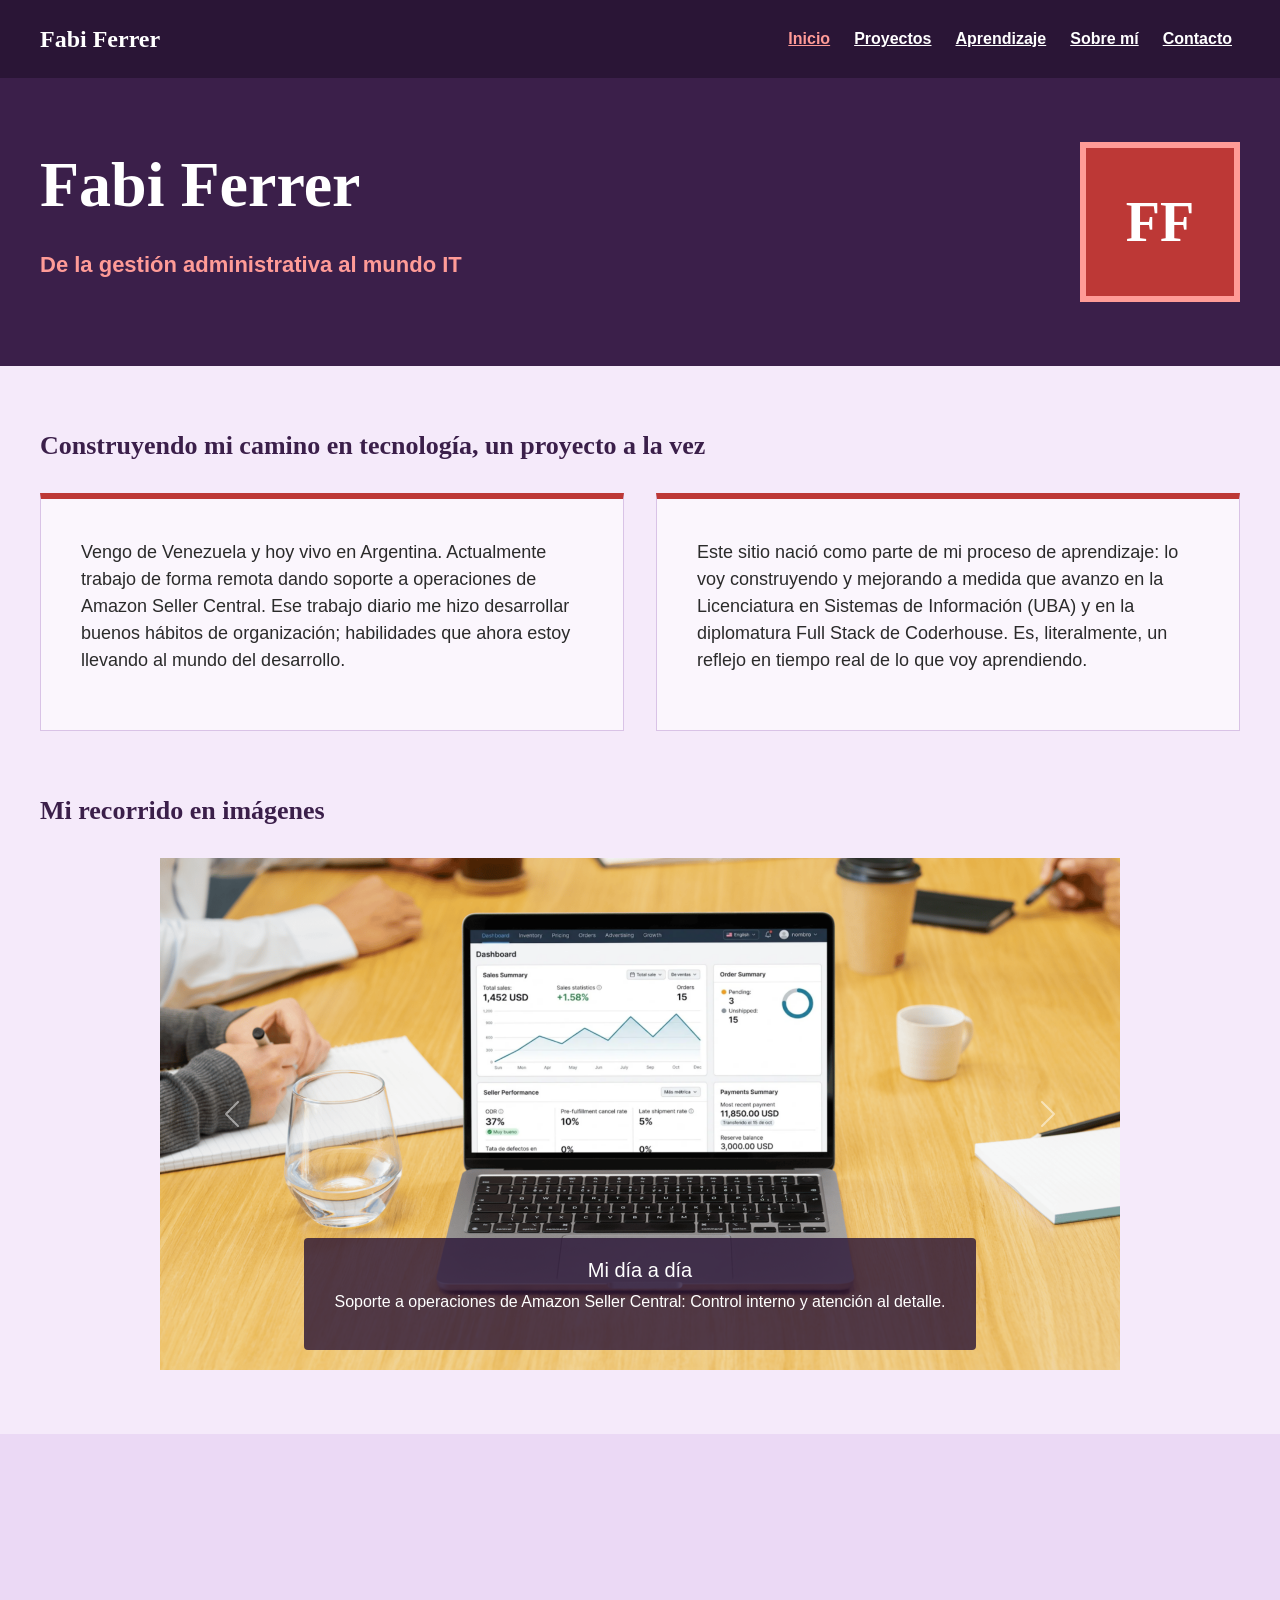
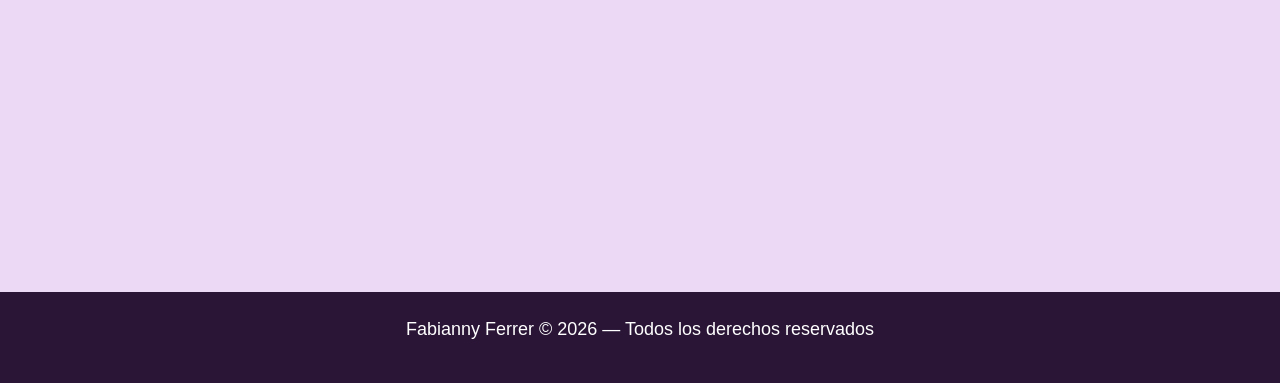
<file: index.html>
<!doctype html>
<html lang="es">
  <head>
    <meta charset="UTF-8" />
    <meta name="viewport" content="width=device-width, initial-scale=1.0" />
    <meta
      name="description"
      content="Portfolio de Fabi Ferrer: experiencia en operaciones de e-commerce y camino hacia el desarrollo web. Proyectos, formación y contacto."
    />
    <meta
      name="keywords"
      content="portfolio, desarrollo web, junior, HTML, CSS, JavaScript, Fabi Ferrer"
    />
    <link
      href="https://cdn.jsdelivr.net/npm/bootstrap@5.3.8/dist/css/bootstrap.min.css"
      rel="stylesheet"
      integrity="sha384-sRIl4kxILFvY47J16cr9ZwB07vP4J8+LH7qKQnuqkuIAvNWLzeN8tE5YBujZqJLB"
      crossorigin="anonymous"
    />
    <link href="https://unpkg.com/aos@2.3.1/dist/aos.css" rel="stylesheet" />
    <link rel="stylesheet" href="styles/styles.css" />
    <title>Fabianny Ferrer - Portfolio</title>
  </head>
  <body>
    <header>
      <nav class="navbar navbar-expand-lg barra-nav" data-bs-theme="dark">
        <div class="container-fluid">
          <a class="navbar-brand logo" href="index.html">Fabi Ferrer</a>
          <button
            class="navbar-toggler"
            type="button"
            data-bs-toggle="collapse"
            data-bs-target="#navbarNav"
            aria-controls="navbarNav"
            aria-expanded="false"
            aria-label="Toggle navigation"
          >
            <span class="navbar-toggler-icon"></span>
          </button>
          <div class="collapse navbar-collapse" id="navbarNav">
            <ul class="navbar-nav ms-auto">
              <li class="nav-item">
                <a class="nav-link active" aria-current="page" href="index.html"
                  >Inicio</a
                >
              </li>
              <li class="nav-item">
                <a class="nav-link" href="./pages/proyectos.html">Proyectos</a>
              </li>
              <li class="nav-item">
                <a class="nav-link" href="./pages/aprendizaje.html"
                  >Aprendizaje</a
                >
              </li>
              <li class="nav-item">
                <a class="nav-link" href="./pages/sobre-mi.html">Sobre mí</a>
              </li>
              <li class="nav-item">
                <a class="nav-link" href="./pages/contacto.html">Contacto</a>
              </li>
            </ul>
          </div>
        </div>
      </nav>
    </header>

    <main>
      <section class="banda banda-oscura hero">
        <div class="hero-texto">
          <h1>Fabi Ferrer</h1>
          <p class="destacado destacado-claro">
            De la gestión administrativa al mundo IT
          </p>
        </div>
        <div class="monograma">FF</div>
      </section>

      <section class="banda">
        <h2>Construyendo mi camino en tecnología, un proyecto a la vez</h2>
        <div class="tarjetas">
          <article class="tarjeta tarjeta-uno" data-aos="fade-up">
            <p>
              Vengo de Venezuela y hoy vivo en Argentina. Actualmente trabajo de
              forma remota dando soporte a operaciones de Amazon Seller Central.
              Ese trabajo diario me hizo desarrollar buenos hábitos de
              organización; habilidades que ahora estoy llevando al mundo del
              desarrollo.
            </p>
          </article>

          <article
            class="tarjeta tarjeta-dos"
            data-aos="fade-up"
            data-aos-delay="100"
          >
            <p>
              Este sitio nació como parte de mi proceso de aprendizaje: lo voy
              construyendo y mejorando a medida que avanzo en la Licenciatura en
              Sistemas de Información (UBA) y en la diplomatura Full Stack de
              Coderhouse. Es, literalmente, un reflejo en tiempo real de lo que
              voy aprendiendo.
            </p>
          </article>
        </div>
      </section>

      <section class="banda banda-galeria">
        <h2>Mi recorrido en imágenes</h2>
        <div id="galeriaProyectos" class="carousel slide galeria">
          <div class="carousel-inner">
            <div class="carousel-item active">
              <img
                src="assets/img/galeria-amazon.png"
                class="d-block w-100"
                alt="Laptop con un panel de ventas de Amazon Seller Central sobre una mesa de reunión"
              />
              <div class="carousel-caption d-none d-md-block">
                <h5>Mi día a día</h5>
                <p>
                  Soporte a operaciones de Amazon Seller Central: Control
                  interno y atención al detalle.
                </p>
              </div>
            </div>
            <div class="carousel-item">
              <img
                src="assets/img/galeria-universidad.png"
                class="d-block w-100"
                alt="Tablet con el acceso al campus virtual de la FCE-UBA sobre una mesa de madera"
              />
              <div class="carousel-caption d-none d-md-block">
                <h5>Mi formación</h5>
                <p>Licenciatura en Sistemas de Información en la FCE-UBA.</p>
              </div>
            </div>
            <div class="carousel-item">
              <img
                src="assets/img/galeria-codigo.png"
                class="d-block w-100"
                alt="Laptop con el código HTML de mi portfolio en un escritorio"
              />
              <div class="carousel-caption d-none d-md-block">
                <h5>Mi próximo paso</h5>
                <p>Aprendiendo desarrollo web.</p>
              </div>
            </div>
          </div>

          <button
            class="carousel-control-prev"
            type="button"
            data-bs-target="#galeriaProyectos"
            data-bs-slide="prev"
          >
            <span class="carousel-control-prev-icon"></span>
            <span class="visually-hidden">Anterior</span>
          </button>
          <button
            class="carousel-control-next"
            type="button"
            data-bs-target="#galeriaProyectos"
            data-bs-slide="next"
          >
            <span class="carousel-control-next-icon"></span>
            <span class="visually-hidden">Siguiente</span>
          </button>
        </div>
      </section>

      <section class="banda banda-suave">
        <div class="tarjetas">
          <article class="tarjeta tarjeta-uno" data-aos="fade-up">
            <h2>Áreas en las que me estoy formando ahora mismo</h2>
            <ol>
              <li>HTML</li>
              <li>CSS</li>
              <li>Git y GitHub</li>
              <li>JavaScript</li>
            </ol>
          </article>

          <article
            class="tarjeta tarjeta-dos"
            data-aos="fade-up"
            data-aos-delay="100"
          >
            <h2>Lo que aporto más allá del código</h2>
            <ul>
              <li>Capacidad de organización y planificación</li>
              <li>Comunicación clara en entornos remotos</li>
              <li>Trabajo en equipo</li>
              <li>Atención al detalle y resolución de problemas</li>
            </ul>
          </article>
        </div>
      </section>
    </main>

    <footer>
      <p>Fabianny Ferrer © 2026 — Todos los derechos reservados</p>
    </footer>

    <script
      src="https://cdn.jsdelivr.net/npm/bootstrap@5.3.8/dist/js/bootstrap.bundle.min.js"
      integrity="sha384-FKyoEForCGlyvwx9Hj09JcYn3nv7wiPVlz7YYwJrWVcXK/BmnVDxM+D2scQbITxI"
      crossorigin="anonymous"
    ></script>
    <script src="https://unpkg.com/aos@2.3.1/dist/aos.js"></script>
    <script>
      if (typeof AOS !== "undefined") {
        AOS.init({ once: false, duration: 500 });
      }
    </script>
  </body>
</html>
</file>
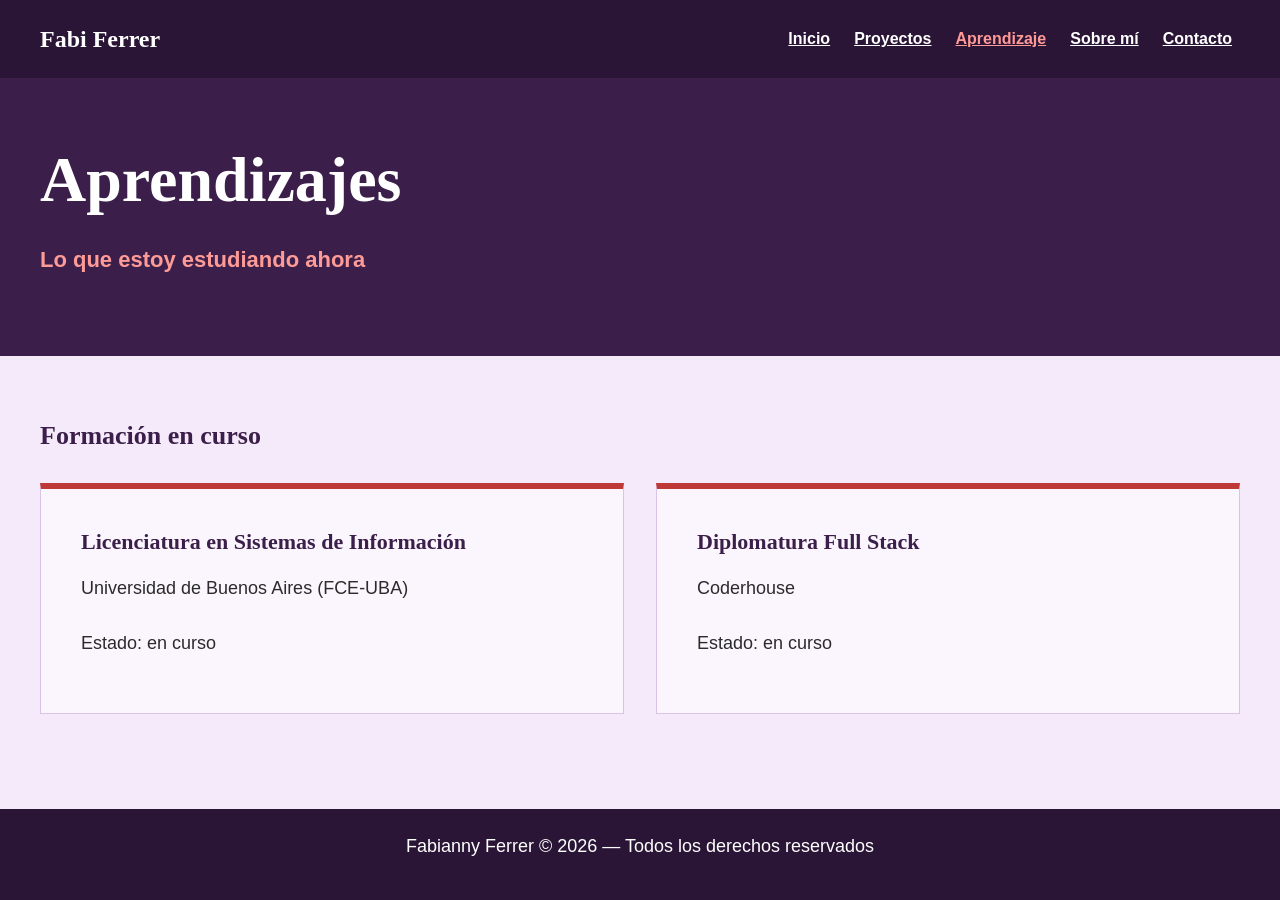
<file: pages/aprendizaje.html>
<!doctype html>
<html lang="es">
  <head>
    <meta charset="UTF-8" />
    <meta name="viewport" content="width=device-width, initial-scale=1.0" />
    <meta
      name="description"
      content="Formación en curso de Fabi Ferrer: Licenciatura en Sistemas de Información (FCE-UBA) y diplomatura Full Stack."
    />
    <meta
      name="keywords"
      content="aprendizaje, Sistemas de Información, FCE-UBA, Full Stack, formación IT"
    />
    <link
      href="https://cdn.jsdelivr.net/npm/bootstrap@5.3.8/dist/css/bootstrap.min.css"
      rel="stylesheet"
      integrity="sha384-sRIl4kxILFvY47J16cr9ZwB07vP4J8+LH7qKQnuqkuIAvNWLzeN8tE5YBujZqJLB"
      crossorigin="anonymous"
    />
    <link href="https://unpkg.com/aos@2.3.1/dist/aos.css" rel="stylesheet" />
    <link rel="stylesheet" href="../styles/styles.css" />
    <title>Aprendizajes - Fabianny Ferrer</title>
  </head>
  <body>
    <header>
      <nav class="navbar navbar-expand-lg barra-nav" data-bs-theme="dark">
        <div class="container-fluid">
          <a class="navbar-brand logo" href="../index.html">Fabi Ferrer</a>
          <button
            class="navbar-toggler"
            type="button"
            data-bs-toggle="collapse"
            data-bs-target="#navbarNav"
            aria-controls="navbarNav"
            aria-expanded="false"
            aria-label="Toggle navigation"
          >
            <span class="navbar-toggler-icon"></span>
          </button>
          <div class="collapse navbar-collapse" id="navbarNav">
            <ul class="navbar-nav ms-auto">
              <li class="nav-item">
                <a class="nav-link" href="../index.html">Inicio</a>
              </li>
              <li class="nav-item">
                <a class="nav-link" href="./proyectos.html">Proyectos</a>
              </li>
              <li class="nav-item">
                <a
                  class="nav-link active"
                  aria-current="page"
                  href="./aprendizaje.html"
                  >Aprendizaje</a
                >
              </li>
              <li class="nav-item">
                <a class="nav-link" href="./sobre-mi.html">Sobre mí</a>
              </li>
              <li class="nav-item">
                <a class="nav-link" href="./contacto.html">Contacto</a>
              </li>
            </ul>
          </div>
        </div>
      </nav>
    </header>

    <main>
      <section class="banda banda-oscura hero">
        <div class="hero-texto">
          <h1>Aprendizajes</h1>
          <p class="destacado destacado-claro">Lo que estoy estudiando ahora</p>
        </div>
      </section>

      <section class="banda">
        <h2>Formación en curso</h2>
        <div class="tarjetas">
          <article class="tarjeta tarjeta-uno" data-aos="fade-up">
            <h3>Licenciatura en Sistemas de Información</h3>
            <p>Universidad de Buenos Aires (FCE-UBA)</p>
            <p>Estado: en curso</p>
          </article>

          <article
            class="tarjeta tarjeta-dos"
            data-aos="fade-up"
            data-aos-delay="100"
          >
            <h3>Diplomatura Full Stack</h3>
            <p>Coderhouse</p>
            <p>Estado: en curso</p>
          </article>
        </div>
      </section>
    </main>

    <footer>
      <p>Fabianny Ferrer © 2026 — Todos los derechos reservados</p>
    </footer>

    <script
      src="https://cdn.jsdelivr.net/npm/bootstrap@5.3.8/dist/js/bootstrap.bundle.min.js"
      integrity="sha384-FKyoEForCGlyvwx9Hj09JcYn3nv7wiPVlz7YYwJrWVcXK/BmnVDxM+D2scQbITxI"
      crossorigin="anonymous"
    ></script>
    <script src="https://unpkg.com/aos@2.3.1/dist/aos.js"></script>
    <script>
      if (typeof AOS !== "undefined") {
        AOS.init({ once: false, duration: 500 });
      }
    </script>
  </body>
</html>
</file>
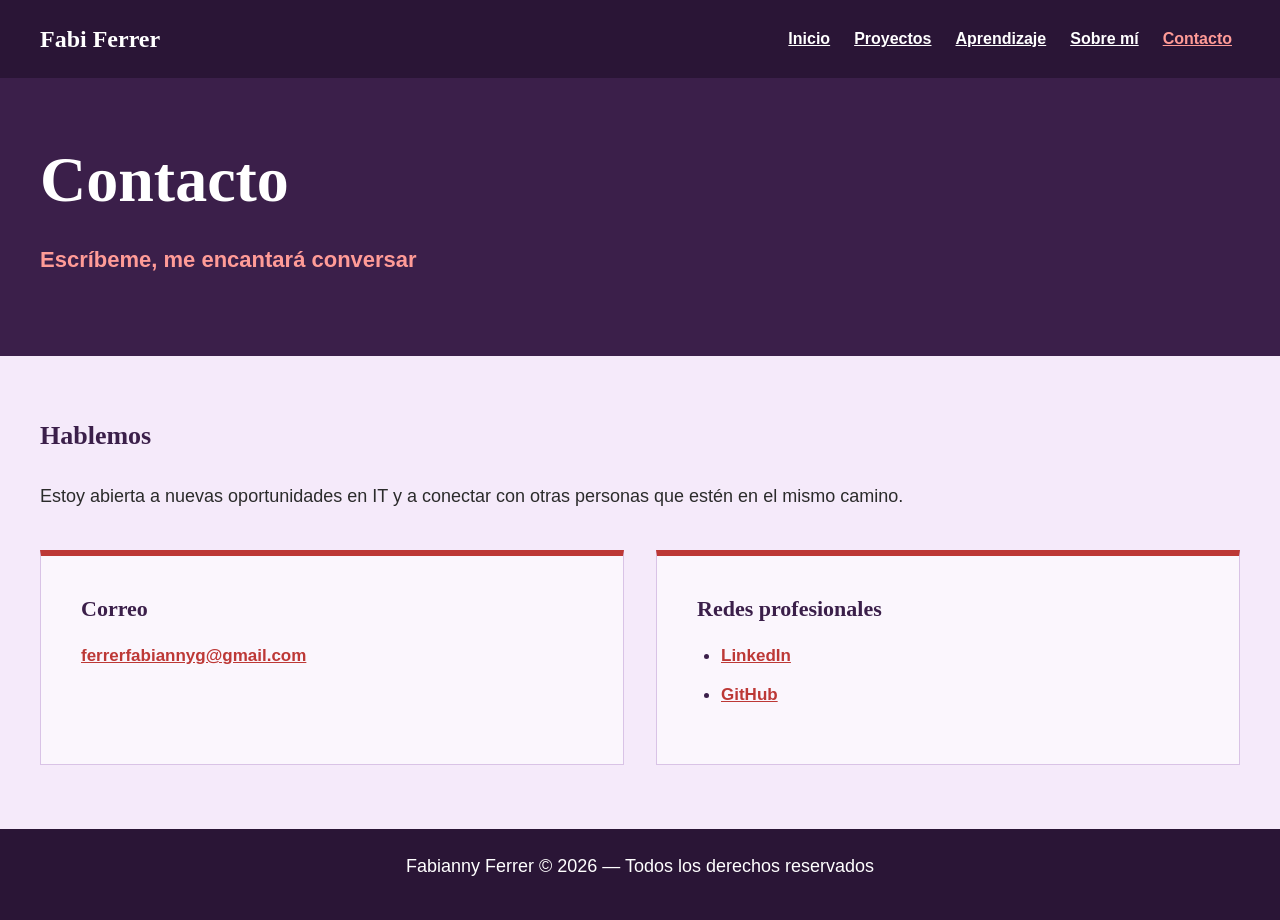
<file: pages/contacto.html>
<!doctype html>
<html lang="es">
  <head>
    <meta charset="UTF-8" />
    <meta name="viewport" content="width=device-width, initial-scale=1.0" />
    <meta
      name="description"
      content="Contacta a Fabi Ferrer por correo, LinkedIn o GitHub. Abierta a oportunidades en IT."
    />
    <meta
      name="keywords"
      content="contacto, LinkedIn, GitHub, oportunidades IT, correo"
    />
    <link
      href="https://cdn.jsdelivr.net/npm/bootstrap@5.3.8/dist/css/bootstrap.min.css"
      rel="stylesheet"
      integrity="sha384-sRIl4kxILFvY47J16cr9ZwB07vP4J8+LH7qKQnuqkuIAvNWLzeN8tE5YBujZqJLB"
      crossorigin="anonymous"
    />
    <link href="https://unpkg.com/aos@2.3.1/dist/aos.css" rel="stylesheet" />
    <link rel="stylesheet" href="../styles/styles.css" />
    <title>Contacto - Fabianny Ferrer</title>
  </head>
  <body>
    <header>
      <nav class="navbar navbar-expand-lg barra-nav" data-bs-theme="dark">
        <div class="container-fluid">
          <a class="navbar-brand logo" href="../index.html">Fabi Ferrer</a>
          <button
            class="navbar-toggler"
            type="button"
            data-bs-toggle="collapse"
            data-bs-target="#navbarNav"
            aria-controls="navbarNav"
            aria-expanded="false"
            aria-label="Toggle navigation"
          >
            <span class="navbar-toggler-icon"></span>
          </button>
          <div class="collapse navbar-collapse" id="navbarNav">
            <ul class="navbar-nav ms-auto">
              <li class="nav-item">
                <a class="nav-link" href="../index.html">Inicio</a>
              </li>
              <li class="nav-item">
                <a class="nav-link" href="./proyectos.html">Proyectos</a>
              </li>
              <li class="nav-item">
                <a class="nav-link" href="./aprendizaje.html">Aprendizaje</a>
              </li>
              <li class="nav-item">
                <a class="nav-link" href="./sobre-mi.html">Sobre mí</a>
              </li>
              <li class="nav-item">
                <a
                  class="nav-link active"
                  aria-current="page"
                  href="./contacto.html"
                  >Contacto</a
                >
              </li>
            </ul>
          </div>
        </div>
      </nav>
    </header>

    <main>
      <section class="banda banda-oscura hero">
        <div class="hero-texto">
          <h1>Contacto</h1>
          <p class="destacado destacado-claro">
            Escríbeme, me encantará conversar
          </p>
        </div>
      </section>

      <section class="banda">
        <h2>Hablemos</h2>
        <p>
          Estoy abierta a nuevas oportunidades en IT y a conectar con otras
          personas que estén en el mismo camino.
        </p>
        <div class="tarjetas">
          <article class="tarjeta tarjeta-uno" data-aos="fade-up">
            <h3>Correo</h3>
            <p>
              <a class="enlace" href="mailto:ferrerfabiannyg@gmail.com"
                >ferrerfabiannyg@gmail.com</a
              >
            </p>
          </article>
          <article
            class="tarjeta tarjeta-dos"
            data-aos="fade-up"
            data-aos-delay="100"
          >
            <h3>Redes profesionales</h3>
            <ul>
              <li>
                <a
                  class="enlace"
                  href="https://www.linkedin.com/in/fabianny-ferrer/"
                  target="_blank"
                  rel="noopener noreferrer"
                  >LinkedIn</a
                >
              </li>
              <li>
                <a
                  class="enlace"
                  href="https://github.com/FabiannyFerrer"
                  target="_blank"
                  rel="noopener noreferrer"
                  >GitHub</a
                >
              </li>
            </ul>
          </article>
        </div>
      </section>
    </main>

    <footer>
      <p>Fabianny Ferrer © 2026 — Todos los derechos reservados</p>
    </footer>

    <script
      src="https://cdn.jsdelivr.net/npm/bootstrap@5.3.8/dist/js/bootstrap.bundle.min.js"
      integrity="sha384-FKyoEForCGlyvwx9Hj09JcYn3nv7wiPVlz7YYwJrWVcXK/BmnVDxM+D2scQbITxI"
      crossorigin="anonymous"
    ></script>
    <script src="https://unpkg.com/aos@2.3.1/dist/aos.js"></script>
    <script>
      if (typeof AOS !== "undefined") {
        AOS.init({ once: false, duration: 500 });
      }
    </script>
  </body>
</html>
</file>
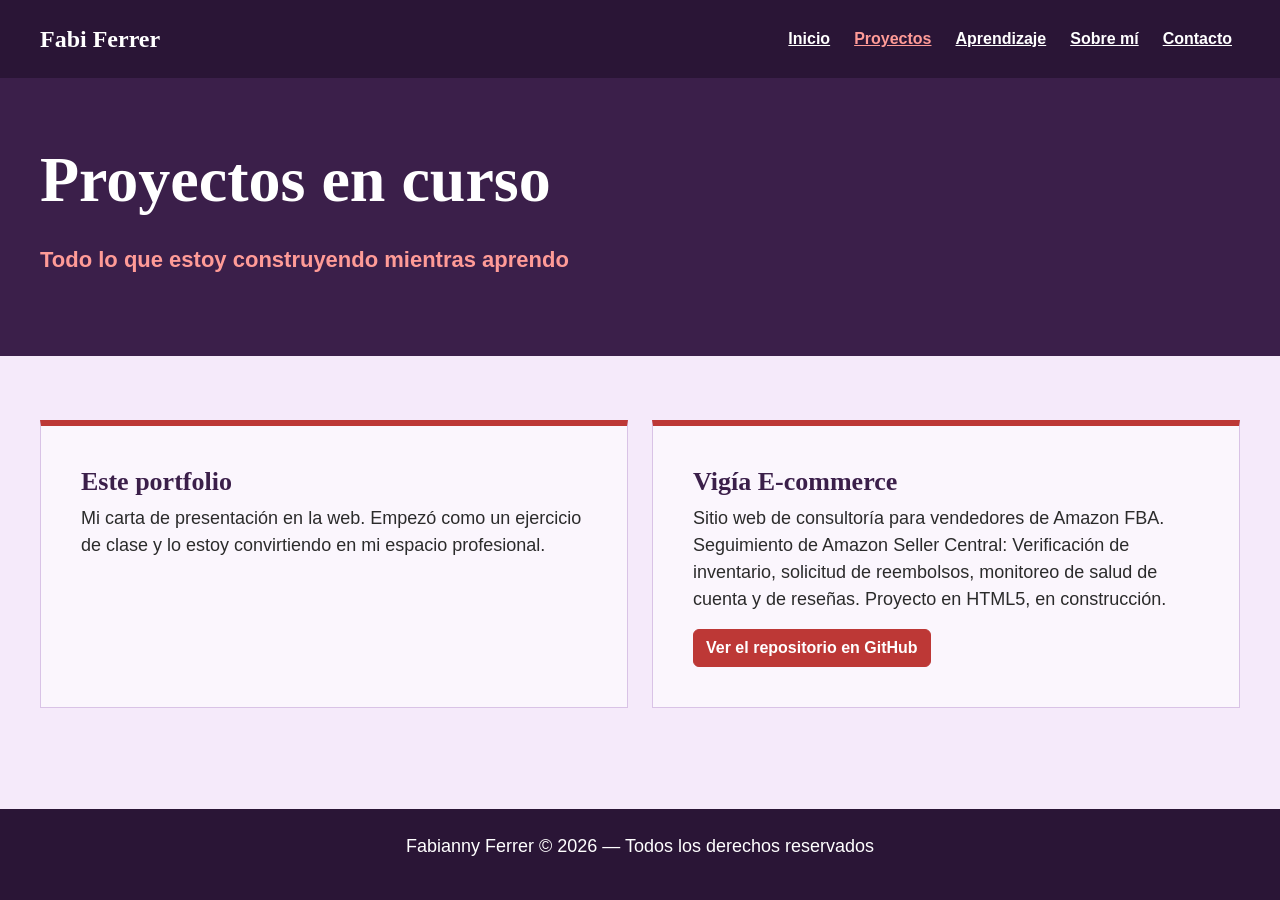
<file: pages/proyectos.html>
<!doctype html>
<html lang="es">
  <head>
    <meta charset="UTF-8" />
    <meta name="viewport" content="width=device-width, initial-scale=1.0" />
    <meta
      name="description"
      content="Proyectos en curso de Fabi Ferrer: este portfolio y Vigía E-commerce, un sitio para vendedores de Amazon FBA."
    />
    <meta
      name="keywords"
      content="proyectos web, HTML5, Amazon FBA, GitHub, Bootstrap"
    />
    <link
      href="https://cdn.jsdelivr.net/npm/bootstrap@5.3.8/dist/css/bootstrap.min.css"
      rel="stylesheet"
      integrity="sha384-sRIl4kxILFvY47J16cr9ZwB07vP4J8+LH7qKQnuqkuIAvNWLzeN8tE5YBujZqJLB"
      crossorigin="anonymous"
    />
    <link href="https://unpkg.com/aos@2.3.1/dist/aos.css" rel="stylesheet" />
    <link rel="stylesheet" href="../styles/styles.css" />
    <title>Proyectos en Curso - Fabianny Ferrer</title>
  </head>
  <body>
    <header>
      <nav class="navbar navbar-expand-lg barra-nav" data-bs-theme="dark">
        <div class="container-fluid">
          <a class="navbar-brand logo" href="../index.html">Fabi Ferrer</a>
          <button
            class="navbar-toggler"
            type="button"
            data-bs-toggle="collapse"
            data-bs-target="#navbarNav"
            aria-controls="navbarNav"
            aria-expanded="false"
            aria-label="Toggle navigation"
          >
            <span class="navbar-toggler-icon"></span>
          </button>
          <div class="collapse navbar-collapse" id="navbarNav">
            <ul class="navbar-nav ms-auto">
              <li class="nav-item">
                <a class="nav-link" href="../index.html">Inicio</a>
              </li>
              <li class="nav-item">
                <a
                  class="nav-link active"
                  aria-current="page"
                  href="./proyectos.html"
                  >Proyectos</a
                >
              </li>
              <li class="nav-item">
                <a class="nav-link" href="./aprendizaje.html">Aprendizaje</a>
              </li>
              <li class="nav-item">
                <a class="nav-link" href="./sobre-mi.html">Sobre mí</a>
              </li>
              <li class="nav-item">
                <a class="nav-link" href="./contacto.html">Contacto</a>
              </li>
            </ul>
          </div>
        </div>
      </nav>
    </header>

    <main>
      <section class="banda banda-oscura hero">
        <div class="hero-texto">
          <h1>Proyectos en curso</h1>
          <p class="destacado destacado-claro">
            Todo lo que estoy construyendo mientras aprendo
          </p>
        </div>
      </section>

      <section class="banda">
        <div class="container-fluid px-0">
          <div class="row">
            <div class="col-12 col-md-6 mb-3 mb-md-0" data-aos="fade-up">
              <div class="card card-proyecto h-100">
                <div class="card-body">
                  <h2 class="card-title">Este portfolio</h2>
                  <p class="card-text">
                    Mi carta de presentación en la web. Empezó como un ejercicio
                    de clase y lo estoy convirtiendo en mi espacio profesional.
                  </p>
                </div>
              </div>
            </div>
            <div
              class="col-12 col-md-6"
              data-aos="fade-up"
              data-aos-delay="100"
            >
              <div class="card card-proyecto h-100">
                <div class="card-body">
                  <h2 class="card-title">Vigía E-commerce</h2>
                  <p class="card-text">
                    Sitio web de consultoría para vendedores de Amazon FBA.
                    Seguimiento de Amazon Seller Central: Verificación de
                    inventario, solicitud de reembolsos, monitoreo de salud de
                    cuenta y de reseñas. Proyecto en HTML5, en construcción.
                  </p>
                  <a
                    class="btn btn-boton"
                    href="https://github.com/FabiannyFerrer/proyecto-html-fabiannyferrer"
                    >Ver el repositorio en GitHub</a
                  >
                </div>
              </div>
            </div>
          </div>
        </div>
      </section>
    </main>

    <footer>
      <p>Fabianny Ferrer © 2026 — Todos los derechos reservados</p>
    </footer>

    <script
      src="https://cdn.jsdelivr.net/npm/bootstrap@5.3.8/dist/js/bootstrap.bundle.min.js"
      integrity="sha384-FKyoEForCGlyvwx9Hj09JcYn3nv7wiPVlz7YYwJrWVcXK/BmnVDxM+D2scQbITxI"
      crossorigin="anonymous"
    ></script>
    <script src="https://unpkg.com/aos@2.3.1/dist/aos.js"></script>
    <script>
      if (typeof AOS !== "undefined") {
        AOS.init({ once: false, duration: 500 });
      }
    </script>
  </body>
</html>
</file>
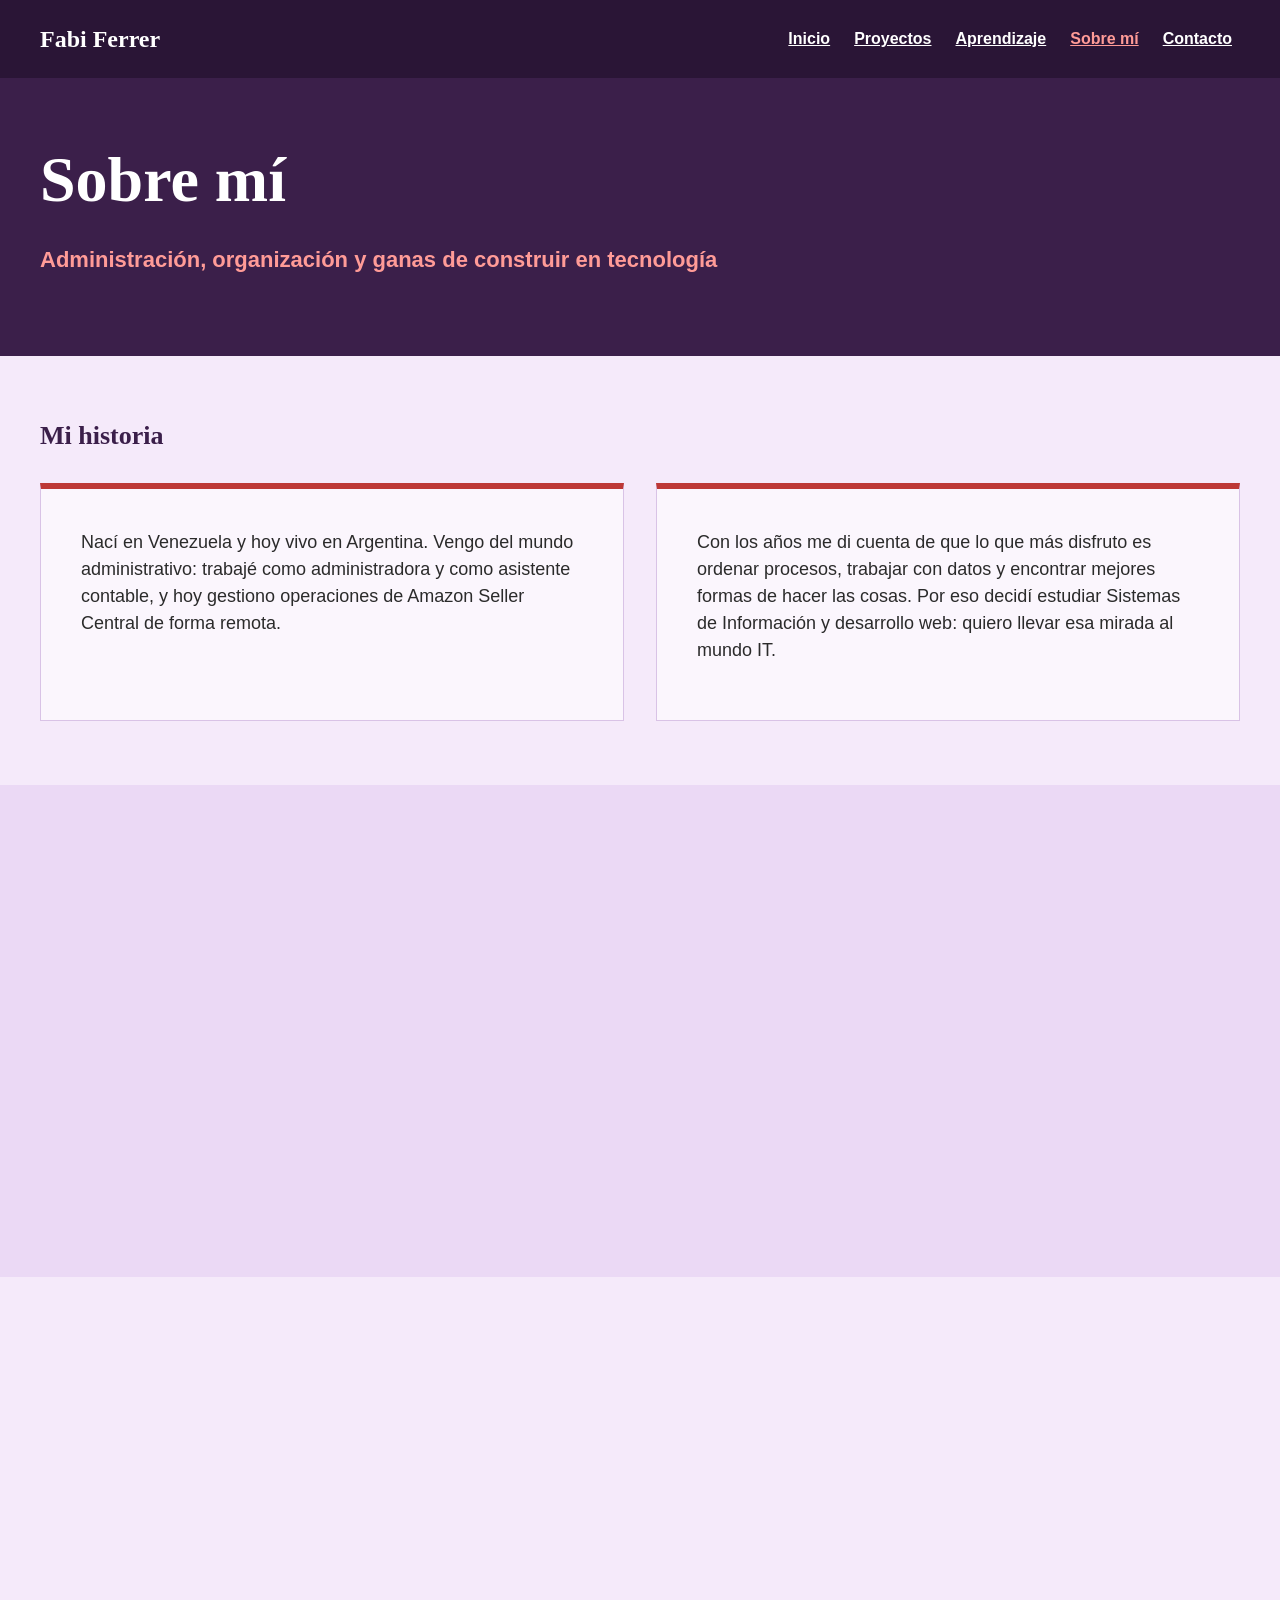
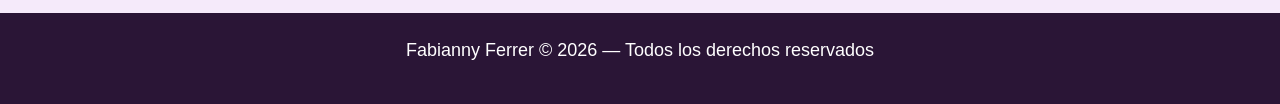
<file: pages/sobre-mi.html>
<!doctype html>
<html lang="es">
  <head>
    <meta charset="UTF-8" />
    <meta name="viewport" content="width=device-width, initial-scale=1.0" />
    <meta
      name="description"
      content="Conoce la historia de Fabi Ferrer: de la administración y las operaciones de e-commerce al mundo IT."
    />
    <meta
      name="keywords"
      content="sobre mí, trayectoria, habilidades, transición a IT, administración"
    />
    <link
      href="https://cdn.jsdelivr.net/npm/bootstrap@5.3.8/dist/css/bootstrap.min.css"
      rel="stylesheet"
      integrity="sha384-sRIl4kxILFvY47J16cr9ZwB07vP4J8+LH7qKQnuqkuIAvNWLzeN8tE5YBujZqJLB"
      crossorigin="anonymous"
    />
    <link href="https://unpkg.com/aos@2.3.1/dist/aos.css" rel="stylesheet" />
    <link rel="stylesheet" href="../styles/styles.css" />
    <title>Sobre mí - Fabianny Ferrer</title>
  </head>
  <body>
    <header>
      <nav class="navbar navbar-expand-lg barra-nav" data-bs-theme="dark">
        <div class="container-fluid">
          <a class="navbar-brand logo" href="../index.html">Fabi Ferrer</a>
          <button
            class="navbar-toggler"
            type="button"
            data-bs-toggle="collapse"
            data-bs-target="#navbarNav"
            aria-controls="navbarNav"
            aria-expanded="false"
            aria-label="Toggle navigation"
          >
            <span class="navbar-toggler-icon"></span>
          </button>
          <div class="collapse navbar-collapse" id="navbarNav">
            <ul class="navbar-nav ms-auto">
              <li class="nav-item">
                <a class="nav-link" href="../index.html">Inicio</a>
              </li>
              <li class="nav-item">
                <a class="nav-link" href="./proyectos.html">Proyectos</a>
              </li>
              <li class="nav-item">
                <a class="nav-link" href="./aprendizaje.html">Aprendizaje</a>
              </li>
              <li class="nav-item">
                <a
                  class="nav-link active"
                  aria-current="page"
                  href="./sobre-mi.html"
                  >Sobre mí</a
                >
              </li>
              <li class="nav-item">
                <a class="nav-link" href="./contacto.html">Contacto</a>
              </li>
            </ul>
          </div>
        </div>
      </nav>
    </header>

    <main>
      <section class="banda banda-oscura hero">
        <div class="hero-texto">
          <h1>Sobre mí</h1>
          <p class="destacado destacado-claro">
            Administración, organización y ganas de construir en tecnología
          </p>
        </div>
      </section>

      <section class="banda">
        <h2>Mi historia</h2>
        <div class="tarjetas">
          <article class="tarjeta tarjeta-uno" data-aos="fade-up">
            <p>
              Nací en Venezuela y hoy vivo en Argentina. Vengo del mundo
              administrativo: trabajé como administradora y como asistente
              contable, y hoy gestiono operaciones de Amazon Seller Central de
              forma remota.
            </p>
          </article>
          <article
            class="tarjeta tarjeta-dos"
            data-aos="fade-up"
            data-aos-delay="100"
          >
            <p>
              Con los años me di cuenta de que lo que más disfruto es ordenar
              procesos, trabajar con datos y encontrar mejores formas de hacer
              las cosas. Por eso decidí estudiar Sistemas de Información y
              desarrollo web: quiero llevar esa mirada al mundo IT.
            </p>
          </article>
        </div>
      </section>

      <section class="banda banda-suave">
        <div class="tarjetas">
          <article class="tarjeta tarjeta-uno" data-aos="fade-up">
            <h2>Mi trayectoria</h2>
            <ul>
              <li>Administradora técnica</li>
              <li>Asistente contable</li>
              <li>Operaciones en Amazon Seller Central (actual)</li>
              <li>
                Licenciatura en Sistemas de Información, FCE-UBA (en curso)
              </li>
              <li>Diplomatura Full Stack, Coderhouse (en curso)</li>
            </ul>
          </article>
          <article
            class="tarjeta tarjeta-dos"
            data-aos="fade-up"
            data-aos-delay="100"
          >
            <h2>Habilidades</h2>
            <ul>
              <li>HTML, CSS, Bootstrap y GitHub</li>
              <li>JavaScript (aprendiendo)</li>
              <li>Excel y reportes de datos</li>
              <li>Organización, comunicación remota y atención al detalle</li>
            </ul>
          </article>
        </div>
      </section>

      <section class="banda">
        <article class="tarjeta" data-aos="fade-up">
          <h2>Qué estoy buscando</h2>
          <p>
            Mi objetivo es dar mi primer paso en IT, en un equipo donde pueda
            aprender de personas con más experiencia y aportar lo que traigo de
            mi trabajo en operaciones: orden, constancia y ganas de resolver
            problemas.
          </p>
        </article>
      </section>
    </main>

    <footer>
      <p>Fabianny Ferrer © 2026 — Todos los derechos reservados</p>
    </footer>

    <script
      src="https://cdn.jsdelivr.net/npm/bootstrap@5.3.8/dist/js/bootstrap.bundle.min.js"
      integrity="sha384-FKyoEForCGlyvwx9Hj09JcYn3nv7wiPVlz7YYwJrWVcXK/BmnVDxM+D2scQbITxI"
      crossorigin="anonymous"
    ></script>
    <script src="https://unpkg.com/aos@2.3.1/dist/aos.js"></script>
    <script>
      if (typeof AOS !== "undefined") {
        AOS.init({ once: false, duration: 500 });
      }
    </script>
  </body>
</html>
</file>
<file: styles/styles.css>
@keyframes entrada-suave {
  0% {
    opacity: 0;
    transform: translateY(24px);
  }
  60% {
    opacity: 1;
    transform: translateY(-4px);
  }
  100% {
    opacity: 1;
    transform: translateY(0);
  }
}
@media (prefers-reduced-motion: reduce) {
  *,
  *::before,
  *::after {
    animation-duration: 0.01ms !important;
    animation-iteration-count: 1 !important;
    transition-duration: 0.01ms !important;
  }
}
* {
  margin: 0;
  padding: 0;
  box-sizing: border-box;
}

img {
  max-width: 100%;
  height: auto;
}

body {
  display: grid;
  grid-template-rows: auto 1fr auto;
  min-height: 100vh;
  background-color: #f5eafa;
  color: #2b2b2b;
  font-family: "Gill Sans", "Gill Sans MT", Calibri, "Trebuchet MS", sans-serif;
}

h1 {
  color: #ffffff;
  font-family: Georgia, "Times New Roman", serif;
  font-size: clamp(2.25rem, 9vw, 4rem);
  font-weight: 700;
}

h2 {
  color: #3b1f4a;
  font-family: Georgia, "Times New Roman", serif;
  font-size: clamp(1.25rem, 3vw, 1.625rem);
  font-weight: 700;
  margin-bottom: 8px;
}

h3 {
  color: #3b1f4a;
  font-family: Georgia, "Times New Roman", serif;
  font-size: 1.375rem;
  font-weight: 700;
}

p {
  font-size: 1.125rem;
  font-weight: 400;
  overflow-wrap: break-word;
}

.destacado, .destacado-claro {
  color: #bd3836;
  font-size: clamp(1.125rem, 2.5vw, 1.375rem);
  font-weight: 600;
}

.destacado-claro {
  color: #ff9b97;
}

a {
  color: #ffffff;
  font-size: 1.0625rem;
  font-weight: 600;
}

.enlace {
  color: #bd3836;
}

ul,
ol {
  display: flex;
  flex-direction: column;
  flex-wrap: nowrap;
  justify-content: flex-start;
  align-items: stretch;
  gap: 12px;
  padding-left: 24px;
}

li {
  color: #3b1f4a;
  font-size: 1.125rem;
  font-weight: 600;
}

.barra-nav {
  padding: 1rem clamp(1.25rem, 5vw, 2.5rem);
  background-color: #2a1536;
}
.barra-nav .container-fluid {
  padding: 0;
}
.barra-nav .logo {
  color: #ffffff;
  transition: color 0.3s ease;
}
.barra-nav .logo:hover, .barra-nav .logo:focus {
  color: #ff9b97;
}

.logo {
  font-family: Georgia, "Times New Roman", serif;
  font-size: 1.5rem;
  font-weight: 700;
}

.barra-nav .navbar-nav {
  gap: 0.5rem;
}
.barra-nav .nav-link {
  color: #ffffff;
  font-size: 1rem;
  font-weight: 600;
  text-decoration: underline;
  transition: color 0.3s ease, transform 0.2s ease;
}
.barra-nav .nav-link:hover, .barra-nav .nav-link:focus, .barra-nav .nav-link.active {
  color: #ff9b97;
}
.barra-nav .nav-link:active {
  transform: scale(0.96);
}
.barra-nav .navbar-toggler {
  border-color: #ff9b97;
  transition: box-shadow 0.3s ease;
}
.barra-nav .navbar-toggler:focus {
  box-shadow: 0 0 0 0.2rem #ff9b97;
}

main {
  display: flex;
  flex-direction: column;
  flex-wrap: nowrap;
  justify-content: flex-start;
  align-items: stretch;
  gap: 0;
}

.banda {
  display: flex;
  flex-direction: column;
  flex-wrap: nowrap;
  justify-content: normal;
  align-items: normal;
  gap: 1.5rem;
  padding: clamp(2.5rem, 7vw, 4rem) clamp(1.25rem, 5vw, 2.5rem);
}

.banda-oscura {
  background-color: #3b1f4a;
}

.banda-suave {
  background-color: #ebd9f5;
}

.banda-galeria {
  padding-top: 0;
}

.hero {
  display: grid;
  grid-template-columns: 1fr;
  grid-template-areas: "texto" "monograma";
  align-items: center;
  gap: 2rem;
}
@media (min-width: 768px) {
  .hero {
    grid-template-columns: 1fr auto;
    grid-template-areas: "texto monograma";
  }
}

.hero-texto {
  grid-area: texto;
  display: flex;
  flex-direction: column;
  flex-wrap: nowrap;
  justify-content: flex-start;
  align-items: stretch;
  gap: 1rem;
  animation: entrada-suave 0.5s ease-out forwards;
}

.monograma {
  grid-area: monograma;
  display: flex;
  flex-direction: row;
  flex-wrap: nowrap;
  justify-content: center;
  align-items: center;
  gap: 0;
  width: 7.5rem;
  height: 7.5rem;
  padding: 1.25rem;
  background-color: #bd3836;
  border: 6px solid #ff9b97;
  color: #ffffff;
  font-family: Georgia, "Times New Roman", serif;
  font-size: 2.75rem;
  font-weight: 700;
  transition: transform 0.3s ease-out;
}
.monograma:hover {
  transform: scale(1.08);
}
@media (min-width: 768px) {
  .monograma {
    width: 9rem;
    height: 9rem;
    font-size: 3rem;
  }
}
@media (min-width: 1024px) {
  .monograma {
    width: 10rem;
    height: 10rem;
    font-size: 3.5rem;
  }
}

.tarjetas {
  display: grid;
  grid-template-columns: 1fr;
  grid-template-areas: "tarjeta-uno" "tarjeta-dos";
  gap: 1.5rem;
}
@media (min-width: 1024px) {
  .tarjetas {
    grid-template-columns: 1fr 1fr;
    grid-template-areas: "tarjeta-uno tarjeta-dos";
    gap: 2rem;
  }
}

.tarjeta-uno {
  grid-area: tarjeta-uno;
}

.tarjeta-dos {
  grid-area: tarjeta-dos;
}

footer {
  display: flex;
  flex-direction: row;
  flex-wrap: nowrap;
  justify-content: center;
  align-items: center;
  gap: 0;
  padding: 1.5rem 1.25rem;
  background-color: #2a1536;
  color: #ffffff;
  text-align: center;
}

.btn-boton {
  --bs-btn-bg: #bd3836;
  --bs-btn-border-color: #bd3836;
  --bs-btn-color: #ffffff;
  --bs-btn-hover-bg: #3b1f4a;
  --bs-btn-hover-border-color: #3b1f4a;
  --bs-btn-hover-color: #ffffff;
  --bs-btn-active-bg: #2a1536;
  --bs-btn-active-border-color: #2a1536;
  --bs-btn-active-color: #ffffff;
  --bs-btn-focus-shadow-rgb: 255, 155, 151;
  font-weight: 600;
  transition: background-color 0.3s ease, transform 0.2s ease;
}
.btn-boton:active {
  transform: scale(0.97);
}

.tarjeta {
  display: flex;
  flex-direction: column;
  flex-wrap: nowrap;
  justify-content: flex-start;
  align-items: stretch;
  gap: 12px;
  padding: clamp(1.25rem, 4vw, 2.5rem);
  background-color: #fbf6fd;
  border: 1px solid #d9c3e6;
  border-top: 6px solid #bd3836;
}

.card-proyecto {
  --bs-card-bg: #fbf6fd;
  --bs-card-border-color: #d9c3e6;
  --bs-card-border-radius: 0;
  --bs-card-inner-border-radius: 0;
  --bs-card-color: #2b2b2b;
  --bs-card-title-color: #3b1f4a;
  --bs-card-spacer-x: clamp(1.25rem, 4vw, 2.5rem);
  --bs-card-spacer-y: clamp(1.25rem, 4vw, 2.5rem);
  border-top: 6px solid #bd3836;
  transition: transform 0.3s ease, box-shadow 0.3s ease;
}
.card-proyecto:hover {
  transform: translateY(-4px);
  box-shadow: 0 8px 20px rgba(59, 31, 74, 0.2);
}
.card-proyecto:active {
  transform: translateY(-1px);
}

.galeria {
  width: 100%;
  max-width: 60rem;
  margin: 0 auto;
}
.galeria .carousel-item img {
  height: clamp(14rem, 56vw, 32rem);
  object-fit: cover;
}
.galeria .carousel-caption {
  background-color: rgba(42, 21, 54, 0.8);
  border-radius: 4px;
}
.galeria .carousel-caption p {
  font-size: 1rem;
}
.galeria .carousel-control-prev,
.galeria .carousel-control-next {
  transition: background-color 0.3s ease;
}
.galeria .carousel-control-prev:hover, .galeria .carousel-control-prev:focus,
.galeria .carousel-control-next:hover,
.galeria .carousel-control-next:focus {
  background-color: rgba(42, 21, 54, 0.5);
}

/*# sourceMappingURL=styles.css.map */
</file>
